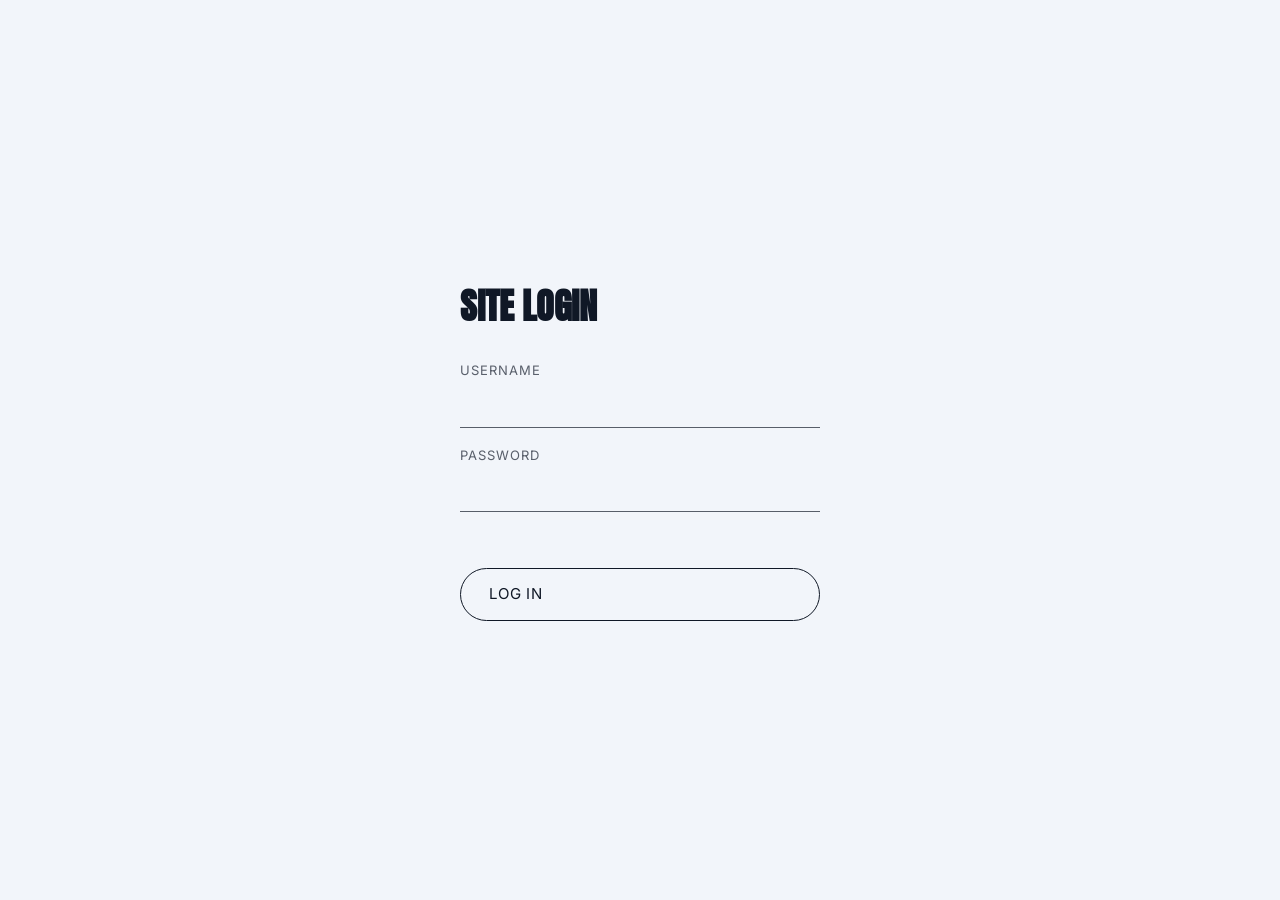
<file: login.html>
<!DOCTYPE html>
<html lang="en">
<head>
<meta charset="UTF-8">
<meta name="viewport" content="width=device-width, initial-scale=1.0">
<title>Site Login</title>
<meta name="robots" content="noindex, nofollow">
<link rel="icon" href="assets/mark.svg" type="image/svg+xml">
<link rel="preconnect" href="https://fonts.googleapis.com">
<link rel="preconnect" href="https://fonts.gstatic.com" crossorigin>
<link href="https://fonts.googleapis.com/css2?family=Anton&family=Inter:wght@400;500&display=swap" rel="stylesheet">
<link rel="stylesheet" href="styles.css?v=9">
<style>
  /* Not linked from anywhere on the public site on purpose — bookmark
     this page directly. Reuses styles.css's variables/fonts so it
     still feels like part of the site, without needing its own theme. */
  .login-wrap {
    min-height: 100vh;
    display: flex;
    align-items: center;
    justify-content: center;
    padding: var(--edge);
  }
  .login-card { width: 100%; max-width: 360px; }
  .login-card h1 {
    font-family: var(--font-display);
    font-size: 36px;
    margin: 0 0 28px;
    text-transform: uppercase;
  }
  .login-card form { display: flex; flex-direction: column; gap: 18px; }
  .login-card label {
    font-size: 13px;
    letter-spacing: 0.08em;
    text-transform: uppercase;
    color: var(--cream-soft);
    margin-bottom: 6px;
    display: block;
  }
  .login-card input {
    width: 100%;
    background: transparent;
    border: none;
    border-bottom: 1px solid var(--cream-soft);
    color: var(--cream);
    font-family: var(--font-body);
    font-size: 17px;
    padding: 10px 2px;
  }
  .login-card input:focus { outline: none; border-bottom-color: var(--cream); }
  .login-card .error { color: #E8877A; font-size: 14px; min-height: 1.4em; margin: 0; }
</style>
</head>
<body>
<div class="login-wrap">
  <div class="login-card">
    <h1>Site Login</h1>
    <form id="login-form">
      <div>
        <label for="username">Username</label>
        <input id="username" name="username" type="text" autocomplete="username" required>
      </div>
      <div>
        <label for="password">Password</label>
        <input id="password" name="password" type="password" autocomplete="current-password" required>
      </div>
      <p class="error" id="login-error"></p>
      <button type="submit" class="btn">Log in</button>
    </form>
  </div>
</div>
<script>
  document.getElementById('login-form').addEventListener('submit', async (e) => {
    e.preventDefault();
    const errorEl = document.getElementById('login-error');
    const submitBtn = e.target.querySelector('button[type="submit"]');
    errorEl.textContent = '';
    submitBtn.disabled = true;
    try {
      const res = await fetch('/api/auth', {
        method: 'POST',
        credentials: 'include',
        headers: { 'Content-Type': 'application/json' },
        body: JSON.stringify({
          action: 'login',
          username: document.getElementById('username').value,
          password: document.getElementById('password').value,
        }),
      });
      const data = await res.json();
      if (!res.ok || !data.ok) {
        errorEl.textContent = data.error || 'Login failed.';
        submitBtn.disabled = false;
        return;
      }
      window.location.href = 'index.html';
    } catch (err) {
      errorEl.textContent = 'Something went wrong. Check your connection and try again.';
      submitBtn.disabled = false;
    }
  });
</script>
</body>
</html>
</file>
<file: styles.css>
/* ============================================================
   Sawyer Peralta — Photography
   Canvas color: charcoal, with sail-colored lettering (inverted
   from the original light version — same two tones, dark now
   carries the background and light carries the type). One
   background, nothing competing with it: no accent color, type
   stays quiet, photos carry the energy.

   Structural layout is modeled on colevisuals.co (centered hero
   with social row + CTA, a distinct "browse by category" section
   that hands off to a separate gallery page instead of embedding
   the full grid on the homepage, a promo band, a book-now band) —
   but the visual language (color, type) is Sawyer's own, not
   copied from that site.

   --umber/--umber-dark/--umber-deeper/--cream/--cream-soft names
   are kept as-is on purpose — read them as charcoal/charcoal-
   elevated/charcoal-deepest/sail/sail-soft. --paper is light text
   for spots that sit on a dark photo scrim (captions, lightbox)
   regardless of the overall theme — those scrims are about photo
   legibility, not page theme, so they don't invert.
   ============================================================ */

:root {
  /* Blaine's palette, not a THEMES.md preset: a light, cool-toned
     background — inverted from Sawyer's dark warm charcoal, so this
     reads as a different site at a glance, not just a different dark
     mode — with a confident, saturated true-blue accent (distinct
     from Sawyer's pale sky-blue --baby-blue: #A9D8E8) since Blaine
     asked for blue as his color specifically. --umber/--umber-dark/
     --umber-deeper go light-to-dark-of-the-light-family here (not
     literal charcoal names); --cream/--ink carry the dark body text. */
  --umber: #F2F5FA;
  --umber-dark: #E3E9F2;
  --umber-deeper: #D3DCE8;
  --cream: #101826;
  --ink: #101826;
  --ink-soft: rgba(16, 24, 38, 0.72);
  --cream-soft: rgba(16, 24, 38, 0.68);
  --paper: #F7F4EC;
  --paper-soft: rgba(247, 244, 236, 0.72);
  --hairline: rgba(16, 24, 38, 0.14);
  /* Darker/more saturated than a mid blue would need to be on a dark
     bg — this one has to carry white-ish button/nav text on top of it
     at normal body-text sizes, not just act as a border accent. */
  --baby-blue: #1B5FA8;
  --baby-blue-light: #A9CBEA;
  /* A small tonal range around the main accent, added because the
     placeholder photos (a spread of blues from deep navy to steel)
     read as more "complex"/richer than the site chrome did next to
     them — this gives the permanent UI (nav, promo bands, tile
     borders, hover states) the same tonal variety instead of one
     flat blue reused everywhere. --baby-blue stays the single color
     used for anything that must stay maximally legible (main CTA
     buttons, links) — these two are for texture/variety elsewhere. */
  --accent-deep: #143A63;
  --accent-soft: #5B87B8;

  --font-display: "Anton", "Archivo Black", Impact, sans-serif;
  --font-body: "Inter", "Helvetica Neue", Arial, sans-serif;

  --nav-height: 76px;
  --edge: clamp(20px, 5vw, 64px);
}

* { box-sizing: border-box; }

html { scroll-behavior: smooth; }

body {
  margin: 0;
  background: var(--umber);
  color: var(--cream);
  font-family: var(--font-body);
  font-size: 16px;
  line-height: 1.5;
  -webkit-font-smoothing: antialiased;
}

img, svg { max-width: 100%; display: block; }

a { color: inherit; text-decoration: none; }

button {
  font: inherit;
  color: inherit;
  background: none;
  border: 0;
  padding: 0;
  margin: 0;
  text-align: left;
  cursor: pointer;
  -webkit-appearance: none;
  appearance: none;
}

.visually-hidden {
  position: absolute;
  width: 1px; height: 1px;
  overflow: hidden;
  clip: rect(0 0 0 0);
  white-space: nowrap;
}

/* ---------- Nav ---------- */

.site-nav {
  position: fixed;
  top: 0; left: 0; right: 0;
  height: var(--nav-height);
  display: flex;
  align-items: center;
  justify-content: space-between;
  padding: 0 var(--edge);
  z-index: 100;
  background: var(--umber);
  border-bottom: 1px solid var(--hairline);
}

.site-nav .wordmark {
  font-family: var(--font-display);
  font-size: 24px;
  letter-spacing: 0.04em;
  word-spacing: 0.3em;
  text-transform: uppercase;
  color: var(--cream);
  border-bottom: 2px solid var(--baby-blue);
  padding-bottom: 2px;
}

.site-nav .wordmark span {
  color: var(--cream-soft);
}

.nav-links {
  display: flex;
  align-items: center;
  gap: 40px;
  list-style: none;
  margin: 0;
  padding: 0;
}

.nav-links a {
  font-size: 15px;
  letter-spacing: 0.04em;
  text-transform: uppercase;
  padding: 6px 2px;
  border-bottom: 1px solid transparent;
  transition: border-color 0.2s ease, opacity 0.2s ease;
  opacity: 0.9;
}

.nav-links a:hover,
.nav-links a[aria-current="page"] {
  opacity: 1;
  border-bottom-color: var(--cream);
}

.nav-links .nav-book {
  border: 1px solid var(--cream);
  border-radius: 999px;
  padding: 8px 20px;
}

.nav-links .nav-book:hover {
  background: var(--baby-blue);
  border-color: var(--baby-blue);
  color: var(--umber);
  border-bottom-color: transparent;
}

.nav-toggle {
  display: none;
  background: none;
  border: none;
  color: var(--cream);
  font-size: 24px;
  cursor: pointer;
}

@media (max-width: 760px) {
  .nav-toggle { display: block; }

  .nav-links {
    position: fixed;
    top: 0; right: 0;
    height: 100vh;
    width: min(78vw, 320px);
    flex-direction: column;
    justify-content: center;
    align-items: flex-start;
    gap: 28px;
    padding: 0 var(--edge);
    background: var(--umber-deeper);
    transform: translateX(100%);
    transition: transform 0.32s ease;
  }

  .nav-links.is-open { transform: translateX(0); }

  .nav-links a { font-size: 20px; color: var(--cream); }
  .nav-links .nav-book { border-color: var(--cream); }
}

/* ---------- Hero ----------
   Back to Sawyer's original pattern per Jack: the hero photos are the
   actual background of the whole section (position: absolute, full
   bleed), with a dark scrim over them so the name/bio/portrait on top
   stay legible regardless of what the photos look like — not a
   separate photo band stacked below the intro. Images still come
   from content/settings.json (heroImages) via #hero-bg-container;
   only the layout changed, not how script.js fills them in. */

.hero {
  position: relative;
  overflow: hidden;
  min-height: min(92vh, 820px);
  padding-top: var(--nav-height);
  /* Fallback color if the photos fail to load — not visible once
     they're in place. */
  background: var(--umber-deeper);
}

.hero-content {
  position: relative;
  z-index: 1;
  text-align: left;
  max-width: 1200px;
  padding: 72px var(--edge) 56px;
}

/* Nolan-Kruske-style intro: stacked oversized name + bio in the text
   column. Just text flow now, not a grid with the portrait — see
   .hero-portrait-frame below for why that moved out. */
.hero-intro {
  max-width: 720px;
}

/* Matte frame around the portrait, same idea as a physical print
   mounted in a paper mat: now that the whole hero is a busy photo
   background, a borderless portrait had no edge to separate it from
   that backdrop. --paper (not --cream) on purpose — this is the
   fixed light tone used anywhere something sits directly on the dark
   photo scrim, same as the text below, so it doesn't flip dark if the
   site's day/night theme ever changes.

   Positioned absolutely against .hero (not the grid it used to share
   with the text) so it can center on the second background photo
   specifically: .hero-bg splits exactly two images 50/50 (flex: 1 1 0
   each), so the second one spans 50%–100% of the hero's width — its
   own center is 75%. A sibling of .hero-content in the markup, not
   nested inside it, since .hero-content is a left-aligned, narrower
   box (its own max-width) and positioning against that wouldn't line
   up with the actual image underneath. */
.hero-portrait-frame {
  position: absolute;
  left: 75%;
  top: 50%;
  transform: translate(-50%, -50%);
  z-index: 1;
  width: clamp(240px, 24vw, 360px);
  background: var(--paper);
  padding: 10px;
  border-radius: 6px;
  box-shadow: 0 20px 40px -16px rgba(5, 9, 18, 0.55);
}

.hero-portrait {
  width: 100%;
  aspect-ratio: 3 / 4;
  object-fit: cover;
  border-radius: 3px;
  display: block;
}

.intro-bio { margin: 0 0 28px; }

.intro-bio p {
  color: var(--paper-soft);
  font-size: 17px;
  max-width: 560px;
  margin: 0 0 14px;
}

.hero-socials {
  display: flex;
  justify-content: flex-start;
  gap: 14px;
  margin-bottom: 28px;
}

.hero-bg {
  position: absolute;
  inset: 0;
  display: flex;
  z-index: 0;
  background: var(--umber-deeper);
}

.hero-bg img {
  /* Equal-width panels regardless of count — 1, 2, or 3 images all
     split the row evenly (no fixed width, which only worked for
     exactly 2). */
  flex: 1 1 0;
  height: 100%;
  object-fit: cover;
}

.hero-bg::after {
  content: "";
  position: absolute;
  inset: 0;
  background: linear-gradient(180deg, rgba(5, 9, 18, 0.4) 0%, rgba(5, 9, 18, 0.78) 78%, rgba(5, 9, 18, 0.92) 100%);
}

@media (max-width: 760px) {
  .hero { min-height: 0; }
  .hero-content { padding: 56px var(--edge) 40px; }
  /* The 75%-of-hero-width centering only means something in the
     two-image desktop split — on a narrow screen it'd land the frame
     awkwardly over/behind the text. Drops back to normal flow: text
     first, portrait below at a natural size.
     position: relative, not static — .hero-bg is position: absolute
     with z-index: 0, and an unpositioned (static) element doesn't
     participate in z-index stacking at all, so it would paint behind
     the absolutely-positioned photo regardless of DOM order and
     disappear completely. relative with no offset keeps the exact
     same normal-flow box position while still establishing a
     stacking context, so its z-index: 1 (inherited from the base
     rule) actually takes effect. */
  .hero-portrait-frame {
    position: relative;
    /* left/top: 75%/50% are inherited from the base (desktop) rule —
       relative positioning honors offsets (static doesn't), so
       without resetting these too the element still shifts 75% of
       its container's width to the right from its normal position,
       even with the transform cancelled. */
    left: auto;
    top: auto;
    transform: none;
    width: min(100%, 320px);
    margin: 24px auto 0;
  }
}

.hero-socials a {
  width: 42px;
  height: 42px;
  border-radius: 999px;
  border: 1px solid rgba(247, 244, 236, 0.3);
  display: flex;
  align-items: center;
  justify-content: center;
  transition: border-color 0.2s ease, transform 0.2s ease;
  color: var(--paper);
}

.hero-socials a:hover {
  border-color: var(--paper);
  transform: translateY(-2px);
}

.hero-socials svg { width: 20px; height: 20px; }

.intro-eyebrow {
  font-size: 14px;
  letter-spacing: 0.18em;
  text-transform: uppercase;
  color: var(--paper-soft);
  margin: 0 0 16px;
}

.intro-title {
  /* Oversized on purpose — the McCurry reference leads with type at
     dramatic scale instead of a photo, so this is the site's visual
     centerpiece, not just a headline. Letter-spacing bumped up from
     near-zero — Anton is a very tightly-set condensed font, and at
     this size near-zero tracking let some letter pairs visually
     touch. */
  font-family: var(--font-display);
  /* Max is 104px, not the old 148px: "Kinderknecht" in Anton runs
     ~7.4em wide, and .hero-intro's own max-width (720px) is narrower
     than that at anything past 104px — this is the largest size that
     still fits the column on one line, keeping the name a clean
     two-line stack. */
  font-size: clamp(40px, 7vw, 104px);
  min-width: 0;
  /* Was 0.92 — tight enough that when the name wraps to two lines
     ("Blaine" / "Kinderknecht"), the second line's ascenders/dots
     collided with the first line's descenders. */
  line-height: 1.05;
  letter-spacing: 0.02em;
  margin: 0 0 24px;
  color: var(--paper);
}

/* .hero-content sits on .hero-bg::after's dark scrim regardless of
   theme (see comment above .hero-bg::after), so its .btn needs the
   theme-independent --paper treatment, not the normal themed .btn
   colors used everywhere else on the site. */
.hero-content .btn {
  border-color: var(--paper);
  color: var(--paper);
}

.hero-content .btn:hover {
  color: var(--umber);
}

/* ---------- Bento grid ----------
   Reused for the "Recent Favorites" strip further down the page —
   varying tile sizes on purpose, one gap size, one radius, one crop
   rule (object-fit: cover) holds it together no matter how the
   sizes are mixed. */

.bento-grid {
  display: grid;
  grid-template-columns: repeat(4, 1fr);
  grid-template-rows: repeat(6, minmax(90px, 12vw));
  grid-template-areas:
    "a a b c"
    "a a b c"
    "a a d e"
    "f g g g"
    "f g g g"
    "h g g g";
  gap: 6px;
}

.bento-item {
  position: relative;
  display: block;
  overflow: hidden;
  background: var(--umber-dark);
}

.bento-item img {
  width: 100%;
  height: 100%;
  object-fit: cover;
  transition: transform 0.5s ease;
}

.bento-item:hover img { transform: scale(1.04); }

.bento-item .cap {
  position: absolute;
  left: 0; right: 0; bottom: 0;
  padding: 14px;
  font-size: 12px;
  letter-spacing: 0.06em;
  text-transform: uppercase;
  color: var(--paper);
  background: linear-gradient(to top, rgba(20,18,15,0.65), transparent);
  opacity: 0;
  transition: opacity 0.2s ease;
}

.bento-item:hover .cap { opacity: 1; }

/* Two "big" frames (a, g), the rest deliberately smaller and
   mismatched (b/c/d/e/f/h) — sized by hand so the grid tiles
   perfectly with no leftover gaps. */
.bento-item.item-a { grid-area: a; }
.bento-item.item-b { grid-area: b; }
.bento-item.item-c { grid-area: c; }
.bento-item.item-d { grid-area: d; }
.bento-item.item-e { grid-area: e; }
.bento-item.item-f { grid-area: f; }
.bento-item.item-g { grid-area: g; }
.bento-item.item-h { grid-area: h; }

/* item-a and item-e hold tall portrait photos inside wide, short
   boxes — a plain center crop cut the runner down to just his head
   and the wrestler down to just his legs. Shifting the crop window
   keeps the actual subject in frame instead of the empty background
   around them. */
.bento-item.item-a img { object-position: center 85%; }
.bento-item.item-e img { object-position: center 12%; }

@media (max-width: 760px) {
  .bento-grid {
    grid-template-columns: repeat(2, 1fr);
    grid-template-rows: repeat(9, minmax(110px, 30vw));
    grid-template-areas:
      "a a"
      "a a"
      "b c"
      "d e"
      "g g"
      "g g"
      "g g"
      "f h";
  }
}

/* ---------- Buttons / links ---------- */

.btn {
  display: inline-flex;
  align-items: center;
  gap: 10px;
  font-size: 15px;
  letter-spacing: 0.05em;
  text-transform: uppercase;
  padding: 14px 28px;
  border: 1px solid var(--cream);
  border-radius: 999px;
  transition: background 0.2s ease, color 0.2s ease;
}

.btn:hover {
  background: var(--baby-blue);
  border-color: var(--baby-blue);
  color: var(--umber);
}

.text-link {
  display: inline-flex;
  align-items: center;
  gap: 8px;
  font-size: 15px;
  letter-spacing: 0.04em;
  text-transform: uppercase;
  border-bottom: 1px solid var(--cream-soft);
  padding-bottom: 2px;
  transition: border-color 0.2s ease;
}

.text-link:hover { border-color: var(--cream); }

/* ---------- Sections ---------- */

section {
  /* Was 100px — tightened so sections read as a denser, fuller page
     rather than isolated blocks floating in a lot of empty space. */
  padding: 72px var(--edge);
}

.section-head {
  display: flex;
  justify-content: space-between;
  align-items: flex-end;
  flex-wrap: wrap;
  gap: 20px;
  margin-bottom: 48px;
}

.section-kicker {
  font-size: 14px;
  letter-spacing: 0.16em;
  text-transform: uppercase;
  color: var(--cream-soft);
  margin: 0 0 10px;
}

.section-title {
  font-family: var(--font-display);
  font-size: clamp(34px, 5vw, 56px);
  margin: 0;
  line-height: 1;
}

.section-copy {
  max-width: 560px;
  color: var(--cream-soft);
  font-size: 17px;
}

/* ---------- Promo bands (about teaser + book CTA) ----------
   Two distinct-background bands sandwiching the category browse
   section, same rhythm as colevisuals' preset-shop promo and
   "where I'll be / book me" bands — text-driven, no photos, so
   they read as calm interruptions between the photo-heavy areas. */

.promo-band {
  margin: 0 var(--edge);
  padding: 64px var(--edge);
  border-radius: 2px;
  background: linear-gradient(135deg, var(--accent-deep), var(--baby-blue));
  color: var(--umber);
  text-align: center;
}

.promo-band .section-kicker {
  text-align: center;
  color: rgba(28, 27, 24, 0.6);
}

.promo-band h2 {
  font-family: var(--font-display);
  font-size: clamp(30px, 4.5vw, 48px);
  line-height: 1.02;
  margin: 0 auto 20px;
  max-width: 720px;
  color: var(--umber);
}

.promo-band p.section-copy {
  margin: 0 auto 28px;
  text-align: center;
  color: rgba(28, 27, 24, 0.72);
}

.promo-band .btn {
  border-color: var(--umber);
  color: var(--umber);
}

.promo-band .btn:hover {
  background: #000;
  color: var(--baby-blue);
  border-color: #000;
}

.promo-band .text-link {
  color: var(--umber);
  border-bottom-color: rgba(28, 27, 24, 0.4);
}

.promo-band .text-link:hover { border-bottom-color: var(--umber); }

/* ---------- Category browse (gallery.html) ----------
   The tile picker that used to sit on the homepage — now it lives
   here instead and doubles as this page's category filter for the
   grid below (see script.js wireGalleryInteractions), replacing the
   old plain pill-tab list. */

.category-tiles {
  display: grid;
  grid-template-columns: repeat(3, 1fr);
  gap: 10px;
}

.category-tile {
  position: relative;
  aspect-ratio: 4 / 3;
  overflow: hidden;
  display: block;
  background: var(--umber-dark);
  border-radius: 4px;
  box-shadow: 0 12px 28px -14px rgba(16, 24, 38, 0.35);
  transition: box-shadow 0.3s ease;
}

.category-tile:hover {
  box-shadow: 0 18px 34px -14px rgba(16, 24, 38, 0.45);
}

.category-tile.is-active {
  /* Keeps the depth shadow (first value) and adds the active ring
     (second) — box-shadow is one property, so without listing both
     here the active state would flatten back out. */
  box-shadow: 0 12px 28px -14px rgba(16, 24, 38, 0.35), 0 0 0 3px var(--accent-soft) inset;
}

.category-tile img {
  width: 100%;
  height: 100%;
  object-fit: cover;
  transition: transform 0.5s ease;
}

.category-tile:hover img { transform: scale(1.05); }

.category-tile .tile-label {
  position: absolute;
  left: 0; right: 0; bottom: 0;
  padding: 20px;
  display: flex;
  align-items: center;
  justify-content: space-between;
  font-family: var(--font-display);
  font-size: 24px;
  letter-spacing: 0.02em;
  text-transform: uppercase;
  color: var(--paper);
  background: linear-gradient(to top, rgba(20,18,15,0.7), transparent);
}

.category-tile .tile-label .arrow {
  font-family: var(--font-body);
  font-size: 18px;
  opacity: 0.85;
  transition: transform 0.2s ease;
}

.category-tile:hover .tile-label .arrow { transform: translateX(4px); }

@media (max-width: 900px) {
  .category-tiles { grid-template-columns: repeat(2, 1fr); }
}

@media (max-width: 540px) {
  .category-tiles { grid-template-columns: 1fr; }
}

/* ---------- Recent favorites (homepage) ----------
   Pulled from whichever photos are marked as a "Featured tile" in
   the admin editor (the same bentoSlot field used to power the old
   homepage grid). Reworked after Squarespace's "McCurry" template
   ("Select Works" section) for inspiration: 3 columns instead of 4,
   and a plain caption sitting below each photo instead of a
   hover-only overlay — reads as a real "select works" index rather
   than a hover-to-discover mosaic. */

.favorites-grid {
  display: grid;
  grid-template-columns: repeat(3, 1fr);
  gap: 24px;
}

.favorite-item {
  display: flex;
  flex-direction: column;
  gap: 14px;
}

.favorite-item img {
  width: 100%;
  aspect-ratio: 3 / 4;
  object-fit: cover;
  background: var(--umber-dark);
  border-radius: 4px;
  /* Depth instead of a flat cutout floating on the page background —
     part of addressing "feels bland/empty" without adding content. */
  box-shadow: 0 12px 28px -14px rgba(16, 24, 38, 0.35);
  transition: transform 0.5s ease, box-shadow 0.3s ease;
}

.favorite-item:hover img {
  box-shadow: 0 18px 34px -14px rgba(16, 24, 38, 0.45);
}

.favorite-item:hover img { transform: scale(1.03); }

.favorite-item .cap {
  font-size: 17px;
  color: var(--cream-soft);
}

@media (max-width: 760px) {
  .favorites-grid { grid-template-columns: repeat(2, 1fr); }
}

@media (max-width: 540px) {
  /* A 2-column grid leaves an odd-numbered last photo (e.g. 3 total)
     stranded alone on the left with a big gap beside it — single
     column avoids that at phone widths. */
  .favorites-grid { grid-template-columns: 1fr; }
}

/* ---------- Category carousel (homepage) ----------
   Same .category-tile/.placeholder-tile markup as gallery.html's own
   category picker (both come from renderTileGrid in script.js), just
   laid out as a horizontally scrolling, arrow-paged row instead of a
   grid — so this rule set only overrides layout (width, scroll
   behavior), not the tile's own look. */

.category-carousel-section {
  /* A tinted band instead of the same flat page background as every
     other section — breaks up the page's rhythm a bit instead of one
     unbroken flat color from hero to footer. */
  background: var(--umber-dark);
}

.category-carousel-wrap {
  position: relative;
  display: flex;
  align-items: center;
  gap: 12px;
}

.category-carousel {
  display: flex;
  gap: 12px;
  overflow-x: auto;
  scroll-snap-type: x mandatory;
  scroll-behavior: smooth;
  flex: 1 1 auto;
  /* Hide the scrollbar — the arrow buttons are the intended way to
     page through, dragging/trackpad-scrolling still works either way. */
  scrollbar-width: none;
}

.category-carousel::-webkit-scrollbar { display: none; }

.category-carousel .category-tile,
.category-carousel .placeholder-tile {
  flex: 0 0 clamp(300px, 34vw, 420px);
  aspect-ratio: 3 / 4;
  scroll-snap-align: start;
}

/* Real SVG chevrons rather than the &larr;/&rarr; text glyphs these
   started as — the text arrows rendered at whatever weight the body
   font happened to have and looked spindly next to Anton's heavy
   display type. These keep a fixed 2.2 stroke at any size. */
.carousel-arrow {
  flex: 0 0 auto;
  display: flex;
  align-items: center;
  justify-content: center;
  width: 52px;
  height: 52px;
  border-radius: 999px;
  border: 1px solid var(--hairline);
  background: var(--umber-dark);
  color: var(--cream);
  cursor: pointer;
  transition: background 0.2s ease, border-color 0.2s ease, color 0.2s ease,
    transform 0.2s ease, opacity 0.2s ease;
}

.carousel-arrow svg {
  width: 22px;
  height: 22px;
  display: block;
}

.carousel-arrow:hover {
  background: var(--accent-deep);
  border-color: var(--accent-deep);
  color: var(--paper);
  transform: scale(1.06);
}

.carousel-arrow:active { transform: scale(0.96); }

.carousel-arrow:focus-visible {
  outline: 2px solid var(--baby-blue);
  outline-offset: 3px;
}

/* Set by wireCarouselArrows() once the row hits either end — the
   button stays in the layout (so the row doesn't shift) but reads as
   unavailable instead of silently doing nothing on click. */
.carousel-arrow[disabled] {
  opacity: 0.3;
  cursor: default;
  transform: none;
  background: none;
}

@media (max-width: 600px) {
  .carousel-arrow { display: none; }
}

/* ---------- Gallery tree (gallery.html) ----------
   The gallery is now a small browsable tree instead of one flat list:
   Gallery → Sports → High School → Football → (photos), etc. Every
   level below the top is a fresh page load (gallery.html?path=...),
   not an in-page filter — simpler and more reliable than trying to
   fake multiple levels of filtering in one page. See script.js
   (initGalleryTree and friends). */

.crumb-trail {
  display: flex;
  flex-wrap: wrap;
  align-items: center;
  gap: 8px;
  margin-bottom: 32px;
  font-size: 13px;
  letter-spacing: 0.04em;
  text-transform: uppercase;
  color: var(--cream-soft);
}

.crumb-trail a { border-bottom: 1px solid transparent; }
.crumb-trail a:hover { border-bottom-color: var(--cream-soft); }
.crumb-trail .crumb-sep { opacity: 0.5; }
.crumb-trail .crumb-current { color: var(--cream); }

/* Placeholder tiles/icons — used two ways: (1) as the tile for a
   branch that has no real photos yet (e.g. "Professional" shown
   inside the Sports tile grid) — still a real, clickable link; and
   (2) as the three static "coming soon" icons shown once you're
   inside an empty branch — not clickable, just a placeholder. */

.placeholder-tile {
  position: relative;
  aspect-ratio: 4 / 3;
  overflow: hidden;
  display: flex;
  align-items: center;
  justify-content: center;
  flex-direction: column;
  gap: 10px;
  background: var(--umber-dark);
  border: 1px dashed var(--hairline);
  color: var(--cream-soft);
}

.placeholder-tile svg {
  width: 28px;
  height: 28px;
  opacity: 0.5;
}

.placeholder-tile .tile-label {
  position: static;
  background: none;
  padding: 0;
  font-family: var(--font-display);
  font-size: 18px;
  letter-spacing: 0.04em;
  text-transform: uppercase;
  color: var(--cream-soft);
}

a.placeholder-tile:hover {
  border-color: var(--cream-soft);
  color: var(--cream);
}

a.placeholder-tile:hover .tile-label { color: var(--cream); }

/* ---------- Category hero (leaf pages — Football, Nature, etc.) ----------
   A large photo behind a bold title, with a light parallax drift as
   you scroll (see script.js wireParallax). Falls back to a plain
   gradient placeholder when a category has no photo yet (e.g. Soccer,
   until Sawyer shoots one). */

.category-hero {
  position: relative;
  height: 56vh;
  min-height: 380px;
  margin-top: var(--nav-height);
  overflow: hidden;
  display: flex;
  align-items: center;
  justify-content: center;
}

.category-hero[hidden] { display: none; }

.category-hero-bg {
  position: absolute;
  inset: -12% 0;
  z-index: 0;
}

.category-hero-bg img {
  width: 100%;
  height: 100%;
  object-fit: cover;
  will-change: transform;
}

.category-hero-bg.is-placeholder {
  background: linear-gradient(160deg, var(--umber-dark), var(--umber));
  display: flex;
  align-items: center;
  justify-content: center;
}

.category-hero-bg.is-placeholder svg {
  width: 64px;
  height: 64px;
  color: var(--cream-soft);
  opacity: 0.35;
}

.category-hero::after {
  content: "";
  position: absolute;
  inset: 0;
  z-index: 1;
  background: linear-gradient(180deg, rgba(28,27,24,0.35) 0%, rgba(28,27,24,0.78) 100%);
}

.category-hero-content {
  position: relative;
  z-index: 2;
  text-align: center;
}

.category-hero-title {
  font-family: var(--font-display);
  font-size: clamp(52px, 10vw, 128px);
  line-height: 0.95;
  letter-spacing: 0.01em;
  text-transform: uppercase;
  color: var(--paper);
  margin: 0;
}

.category-hero-note {
  margin: 14px 0 0;
  font-size: 14px;
  letter-spacing: 0.08em;
  text-transform: uppercase;
  color: var(--paper-soft);
}

.empty-state {
  padding: 48px 0;
  text-align: center;
  color: var(--cream-soft);
  font-size: 16px;
}

/* Masonry, not a uniform crop wall: each photo keeps its own aspect
   ratio (CSS columns + break-inside: avoid) instead of every tile
   being force-cropped to the same 4:5 box. Deliberately different
   rhythm from a plain grid — reads as a real print portfolio rather
   than a template. */
.gallery-grid {
  column-count: 3;
  column-gap: 10px;
  margin-top: 48px;
}

.gallery-item {
  position: relative;
  display: block;
  width: 100%;
  break-inside: avoid;
  margin-bottom: 10px;
  overflow: hidden;
  cursor: pointer;
  background: var(--umber-dark);
  border-radius: 4px;
  box-shadow: 0 12px 28px -14px rgba(16, 24, 38, 0.35);
  scroll-margin-top: calc(var(--nav-height, 72px) + 100px);
}

/* Briefly flashes when a bento tile deep-links here, so it's obvious
   which photo you jumped to. */
.gallery-item.is-highlighted {
  box-shadow: 0 0 0 3px var(--cream) inset;
}
.gallery-item.is-highlighted::after {
  content: "";
  position: absolute;
  inset: 0;
  background: var(--cream);
  opacity: 0.3;
  animation: highlight-fade 1.6s ease forwards;
}
@keyframes highlight-fade {
  0% { opacity: 0.3; }
  100% { opacity: 0; }
}

.gallery-item img {
  width: 100%;
  height: auto;
  display: block;
  transition: transform 0.5s ease;
}

.gallery-item:hover img { transform: scale(1.05); }

.gallery-item .cap {
  position: absolute;
  left: 0; right: 0; bottom: 0;
  padding: 16px;
  font-size: 13px;
  letter-spacing: 0.06em;
  text-transform: uppercase;
  color: var(--paper);
  background: linear-gradient(to top, rgba(20,18,15,0.65), transparent);
  opacity: 0;
  transition: opacity 0.2s ease;
}

.gallery-item:hover .cap { opacity: 1; }

.gallery-item[hidden] { display: none; }

@media (max-width: 900px) {
  .gallery-grid { column-count: 2; }
}

@media (max-width: 540px) {
  .gallery-grid { column-count: 1; }
}

/* ---------- Lightbox ---------- */

.lightbox {
  position: fixed;
  inset: 0;
  z-index: 200;
  background: rgba(20, 18, 15, 0.94);
  display: flex;
  align-items: center;
  justify-content: center;
  padding: 40px;
}

.lightbox[hidden] { display: none; }

.lightbox img {
  max-height: 88vh;
  max-width: 100%;
}

.lightbox-close {
  position: absolute;
  top: 24px; right: 32px;
  background: none;
  border: none;
  color: var(--paper);
  font-size: 32px;
  cursor: pointer;
  line-height: 1;
}

/* ---------- About ----------
   Portrait bleeds to the viewport edge instead of sitting boxed and
   centered — the negative margin cancels out the section's normal
   --edge gutter just for this row, and .about-copy's right padding
   adds it back so the text column still reads at the usual inset.
   Same "photo panel + accent-bordered text panel" language as the
   homepage hero split, so the two pages feel like one system. */

.about-layout {
  display: grid;
  grid-template-columns: minmax(280px, 38%) 1fr;
  gap: 0;
  align-items: stretch;
  margin: 0 calc(-1 * var(--edge));
}

.about-layout img {
  border-radius: 0;
  width: 100%;
  height: 100%;
  min-height: 480px;
  object-fit: cover;
}

.about-copy {
  padding: 48px calc(var(--edge) + 8px) 48px 56px;
  border-left: 3px solid var(--accent-deep);
  display: flex;
  flex-direction: column;
  justify-content: center;
}

.about-copy p { color: var(--cream-soft); font-size: 17px; }

@media (max-width: 800px) {
  .about-layout {
    grid-template-columns: 1fr;
    margin: 0;
  }

  .about-layout img { min-height: 340px; }

  .about-copy {
    padding: 32px 0 0;
    border-left: none;
    border-top: 3px solid var(--accent-deep);
    margin-top: 32px;
  }
}

/* ---------- Contact ---------- */

.contact-wrap {
  max-width: 640px;
}

.contact-form {
  display: flex;
  flex-direction: column;
  gap: 22px;
  margin-top: 40px;
}

.form-row {
  display: grid;
  grid-template-columns: 1fr 1fr;
  gap: 22px;
}

@media (max-width: 560px) {
  .form-row { grid-template-columns: 1fr; }
}

.contact-form label,
.contact-form legend {
  font-size: 13px;
  letter-spacing: 0.08em;
  text-transform: uppercase;
  color: var(--cream-soft);
  margin-bottom: 6px;
  padding: 0;
  display: block;
}

.contact-form fieldset {
  border: 0;
  padding: 0;
  margin: 0;
}

/* Preset shoot-type pills — same idea as colevisuals.co's service-type
   picker: a real (visually hidden) radio input per option, so this
   still works with no JS. .pill-label needs to out-rank the generic
   ".contact-form label" rule above (same properties, different look),
   hence the extra .contact-form prefix here for specificity. */
.pill-group {
  display: flex;
  flex-wrap: wrap;
  gap: 10px;
}

/* .visually-hidden's own width/height lose to ".contact-form input"'s
   width:100% (higher specificity — class+element beats one class),
   which left these radios sitting on top of their own pill labels as
   invisible full-width strips. Re-pin the size here (specific enough
   to win) and belt-and-suspenders it with pointer-events:none so a
   click always reaches the visible label, not the input underneath. */
.contact-form .pill-radio {
  width: 1px;
  height: 1px;
  pointer-events: none;
}

.contact-form .pill-label {
  display: inline-block;
  cursor: pointer;
  padding: 10px 20px;
  border: 1px solid var(--cream-soft);
  border-radius: 999px;
  font-size: 14px;
  letter-spacing: 0.04em;
  text-transform: uppercase;
  color: var(--cream);
  margin-bottom: 0;
  transition: background 0.2s ease, color 0.2s ease, border-color 0.2s ease;
}

.contact-form .pill-label:hover { border-color: var(--cream); }

.pill-radio:checked + .pill-label {
  background: var(--cream);
  color: var(--umber);
  border-color: var(--cream);
}

.pill-radio:focus-visible + .pill-label {
  outline: 2px solid var(--cream);
  outline-offset: 2px;
}

.contact-form .field-hint {
  font-size: 12px;
  color: var(--cream-soft);
  margin: 4px 0 0;
}

.contact-form input,
.contact-form textarea {
  width: 100%;
  background: transparent;
  border: none;
  border-bottom: 1px solid var(--cream-soft);
  color: var(--cream);
  font-family: var(--font-body);
  font-size: 17px;
  padding: 10px 2px;
}

.contact-form input:focus,
.contact-form textarea:focus {
  outline: none;
  border-bottom-color: var(--cream);
}

.contact-form textarea { resize: vertical; min-height: 120px; }

.form-status {
  margin: 0;
  font-size: 14px;
  min-height: 1.4em;
  color: var(--cream-soft);
}

.form-status.is-ok { color: var(--baby-blue); }
.form-status.is-error { color: #E8877A; }

.contact-direct {
  margin-top: 48px;
  padding-top: 32px;
  border-top: 1px solid var(--hairline);
  font-size: 15px;
  color: var(--cream-soft);
}

.contact-direct a { border-bottom: 1px solid var(--cream-soft); }

/* ---------- Reveal on scroll ----------
   The hiding is scoped to html.js-anim, which script.js adds itself.
   That's deliberate: if the JS never runs, never loads, or throws before
   that line, this rule simply doesn't apply and every bit of the client's
   content renders normally. Never hide content in a way that depends on
   JS running correctly to undo it. */

[data-reveal] {
  transition: opacity 0.8s cubic-bezier(.2,.9,.2,1),
              transform 0.8s cubic-bezier(.2,.9,.2,1);
}

html.js-anim [data-reveal]:not(.is-in) {
  opacity: 0;
  transform: translateY(18px);
}

/* Logged-in owner: no reveals at all, so nothing is ever mid-fade or
   off-screen-invisible while they're trying to click into it and edit. */
html.is-admin [data-reveal],
html.is-admin [data-reveal]:not(.is-in) {
  opacity: 1 !important;
  transform: none !important;
  transition: none !important;
}

@media (prefers-reduced-motion: reduce) {
  html.js-anim [data-reveal]:not(.is-in) { opacity: 1; transform: none; }
  [data-reveal] { transition: none; }
}

/* ---------- Contact marquee ----------
   A scrolling strip of real, clickable contact links that sits just
   above the footer. Content comes from settings.json at runtime
   (renderContactMarquee in script.js), so the client edits it through
   the CMS Settings modal like anything else — nothing hardcoded here.

   The loop works because the track holds the same set of links twice
   and animates to translateX(-50%): half the track is exactly one set,
   so it's seamless at any width, with no JS running per frame. */

.contact-marquee {
  overflow: hidden;
  padding: 20px 0;
  background: var(--umber-dark);
  border-top: 1px solid var(--hairline);
}

.contact-marquee-track {
  display: flex;
  width: max-content;
  animation: cmScroll var(--cm-duration, 32s) linear infinite;
}

/* Stop on hover/keyboard-focus — these are links people need to
   actually click, so a moving target would be hostile. */
.contact-marquee:hover .contact-marquee-track,
.contact-marquee:focus-within .contact-marquee-track {
  animation-play-state: paused;
}

.cm-set { display: flex; align-items: center; }

.cm-item {
  font-family: var(--font-display);
  font-size: clamp(19px, 2.8vw, 38px);
  text-transform: uppercase;
  letter-spacing: 0.02em;
  white-space: nowrap;
  padding: 0 22px;
  color: var(--cream);
  transition: color 0.3s ease;
}

.cm-item:hover { color: var(--accent-deep); }

.cm-sep {
  color: var(--accent-soft);
  font-size: 11px;
  transform: translateY(-2px);
}

@keyframes cmScroll {
  from { transform: translateX(0); }
  to   { transform: translateX(-50%); }
}

@media (prefers-reduced-motion: reduce) {
  /* No scroll: show one static, centered, wrapping row instead. */
  .contact-marquee-track {
    animation: none;
    width: 100%;
    flex-wrap: wrap;
    justify-content: center;
  }
  .cm-set[aria-hidden="true"] { display: none; }
  .cm-set { flex-wrap: wrap; justify-content: center; }
}

/* ---------- Footer ---------- */

.site-footer {
  padding: 40px var(--edge) 56px;
  display: flex;
  align-items: center;
  justify-content: space-between;
  flex-wrap: wrap;
  gap: 16px;
  font-size: 13px;
  letter-spacing: 0.04em;
  color: var(--cream-soft);
  border-top: 1px solid var(--hairline);
}

.site-footer a { border-bottom: 1px solid transparent; }
.site-footer a:hover { border-bottom-color: var(--cream-soft); }

.footer-social {
  display: inline-flex;
  align-items: center;
  color: var(--cream-soft);
  border-bottom: none !important;
}
.footer-social:hover { color: var(--cream); }
.footer-social svg { width: 18px; height: 18px; }
</file>
